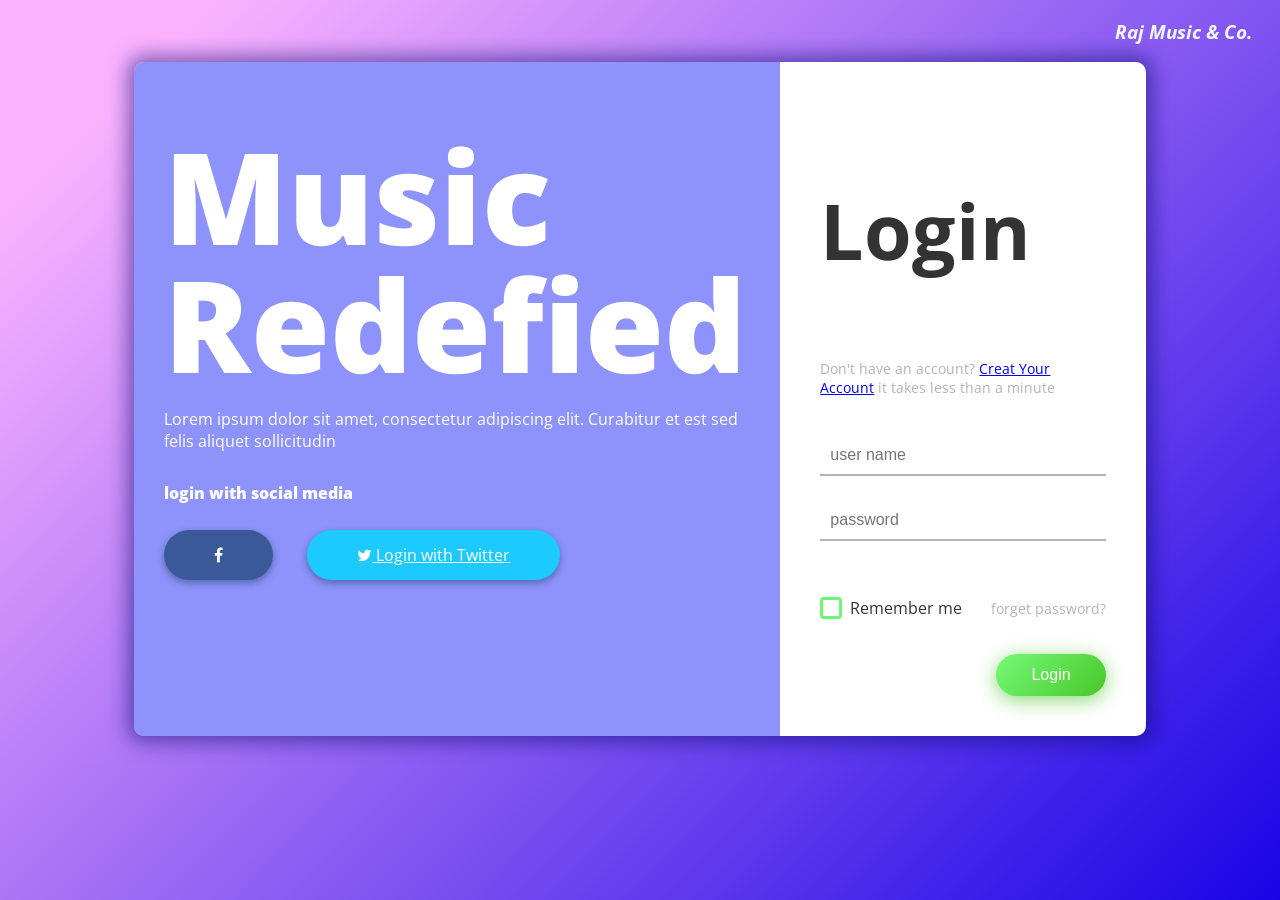
<file: login.html>
<!DOCTYPE html>
<html lang="en" >
<head>
  <meta charset="UTF-8">
  <title>Login Page in HTML with CSS Code Example</title>
  <link href="https://fonts.googleapis.com/css?family=Open+Sans" rel="stylesheet">


<link href="https://maxcdn.bootstrapcdn.com/font-awesome/4.7.0/css/font-awesome.min.css" rel="stylesheet" integrity="sha384-wvfXpqpZZVQGK6TAh5PVlGOfQNHSoD2xbE+QkPxCAFlNEevoEH3Sl0sibVcOQVnN" crossorigin="anonymous"><link rel="stylesheet" href="./style.css">

</head>
<body>
	<h3 style="text-align: right;color: aliceblue;padding-right: 20px;"><i>Raj Music & Co.</i></h3>
<!-- partial:index.partial.html -->
<div class="box-form">
	<div class="left">
		<div class="overlay">
		<h1>Music Redefied</h1>
		<p>Lorem ipsum dolor sit amet, consectetur adipiscing elit.
		Curabitur et est sed felis aliquet sollicitudin</p>
		<span>
			<p>login with social media</p>
			<a href="#"><i class="fa fa-facebook" aria-hidden="true"></i></a>
			<a href="#"><i class="fa fa-twitter" aria-hidden="true"></i> Login with Twitter</a>
		</span>
		</div>
	</div>
	
	
		<div class="right">
		<h5>Login</h5>
		<p>Don't have an account? <a href="#">Creat Your Account</a> it takes less than a minute</p>
		<div class="inputs">
			<input type="text" placeholder="user name">
			<br>
			<input type="password" placeholder="password">
		</div>
			
			<br><br>
			
		<div class="remember-me--forget-password">
				<!-- Angular -->
	<label>
		<input type="checkbox" name="item" checked/>
		<span class="text-checkbox">Remember me</span>
	</label>
			<p>forget password?</p>
		</div>
			
			<br>
			<button>Login</button>
	</div>
	
</div>
<!-- partial -->
  
</body>
</html>
</file>
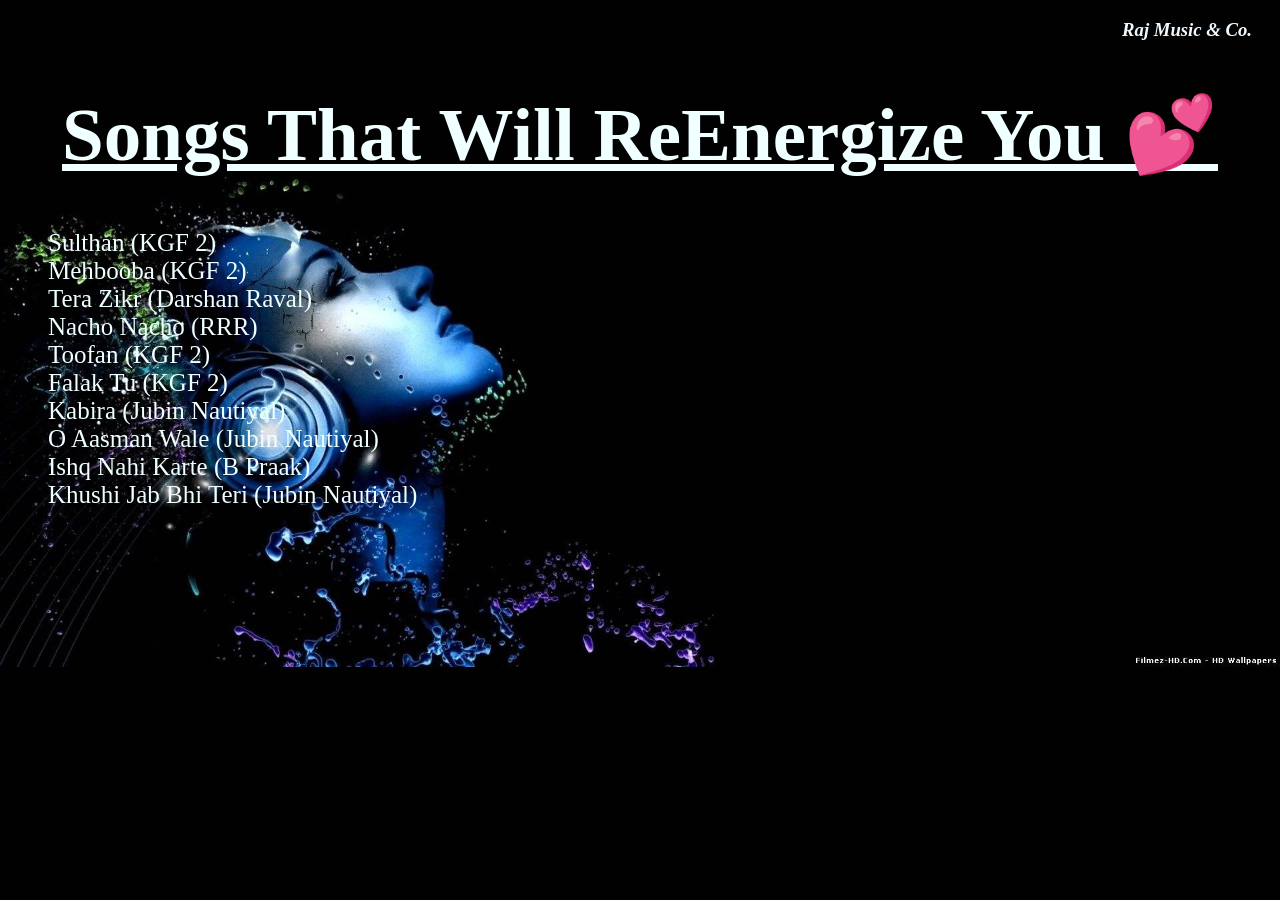
<file: songs.html>
<!DOCTYPE html>
<html lang="en">

<head>
    <meta charset="UTF-8">
    <meta http-equiv="X-UA-Compatible" content="IE=edge">
    <meta name="viewport" content="width=device-width, initial-scale=1.0">
    <title>Songs</title>
    <style>
        .list ul li a {
            text-decoration: none;
            color: azure;
        }
        .list ul li {
            ;
        }
    </style>
</head>

<body
    style="background-image: url(music.jpg);background-position: center;background-size: cover;position: relative;">


    <h3 style="text-align: right;color: aliceblue;padding-right: 20px;"><i>Raj Music & Co.</i></h3>
    <h1 style="font-size: 75px;color: azure;font-family: cursive">
        <center><b><u>Songs That Will ReEnergize You 💕</u></b></center>
    </h1>
    <div class="list">
        <ul style="font-size: 25px;font-family: cursive;">
            <li><a href="https://www.youtube.com/watch?v=Jdt3HEGiOyI&ab_channel=MRTMusic">Sulthan (KGF 2)</a></li>
            <li><a href="https://www.youtube.com/watch?v=weLIci9JtAw&ab_channel=MRTMusic">Mehbooba (KGF 2)</a></li>
            <li><a href="https://www.youtube.com/watch?v=eK0IIyBlYew&ab_channel=SonyMusicIndia">Tera Zikr (Darshan
                    Raval)</a></li>
            <li><a href="https://www.youtube.com/watch?v=sAzlWScHTc4&ab_channel=T-Series">Nacho Nacho (RRR)</a></li>
            <li><a href="https://www.youtube.com/watch?v=1UvB8BzCp9Q&ab_channel=MRTMusic">Toofan (KGF 2)</a></li>
            <li><a href="https://www.youtube.com/watch?v=5CP9fycq8pk&ab_channel=MRTMusic">Falak Tu (KGF 2)</a></li>
            <li><a href="https://www.youtube.com/watch?v=IptC7oeTNkE&ab_channel=T-Series">Kabira (Jubin Nautiyal)</a>
            </li>
            <li><a href="https://www.youtube.com/watch?v=1-H12t6CYrM&ab_channel=T-Series">O Aasman Wale (Jubin
                    Nautiyal)</a></li>
            <li><a href="https://www.youtube.com/watch?v=EriDC-_m6IQ&ab_channel=DRJRecords">Ishq Nahi Karte (B
                    Praak)</a></li>
            <li><a href="https://www.youtube.com/watch?v=c7mWC6CN7kY&ab_channel=T-Series">Khushi Jab Bhi Teri (Jubin
                    Nautiyal)</a></li>
        </ul>
    </div>
</body>

</html>
</file>
<file: style.css>
body {
    background-image: linear-gradient(135deg, #FAB2FF 10%, #1904E5 100%);
    background-size: cover;
    background-repeat: no-repeat;
    background-attachment: fixed;
    font-family: "Open Sans", sans-serif;
    color: #333333;
  }
  
  .box-form {
    margin: 0 auto;
    width: 80%;
    background: #FFFFFF;
    border-radius: 10px;
    overflow: hidden;
    display: flex;
    flex: 1 1 100%;
    align-items: stretch;
    justify-content: space-between;
    box-shadow: 0 0 20px 6px #090b6f85;
  }
  @media (max-width: 980px) {
    .box-form {
      flex-flow: wrap;
      text-align: center;
      align-content: center;
      align-items: center;
    }
  }
  .box-form div {
    height: auto;
  }
  .box-form .left {
    color: #FFFFFF;
    background-size: cover;
    background-repeat: no-repeat;
    background-image: url("https://i.pinimg.com/736x/5d/73/ea/5d73eaabb25e3805de1f8cdea7df4a42--tumblr-backgrounds-iphone-phone-wallpapers-iphone-wallaper-tumblr.jpg");
    overflow: hidden;
  }
  .box-form .left .overlay {
    padding: 30px;
    width: 100%;
    height: 100%;
    background: #5961f9ad;
    overflow: hidden;
    box-sizing: border-box;
  }
  .box-form .left .overlay h1 {
    font-size: 10vmax;
    line-height: 1;
    font-weight: 900;
    margin-top: 40px;
    margin-bottom: 20px;
  }
  .box-form .left .overlay span p {
    margin-top: 30px;
    font-weight: 900;
  }
  .box-form .left .overlay span a {
    background: #3b5998;
    color: #FFFFFF;
    margin-top: 10px;
    padding: 14px 50px;
    border-radius: 100px;
    display: inline-block;
    box-shadow: 0 3px 6px 1px #042d4657;
  }
  .box-form .left .overlay span a:last-child {
    background: #1dcaff;
    margin-left: 30px;
  }
  .box-form .right {
    padding: 40px;
    overflow: hidden;
  }
  @media (max-width: 980px) {
    .box-form .right {
      width: 100%;
    }
  }
  .box-form .right h5 {
    font-size: 6vmax;
    line-height: 0;
  }
  .box-form .right p {
    font-size: 14px;
    color: #B0B3B9;
  }
  .box-form .right .inputs {
    overflow: hidden;
  }
  .box-form .right input {
    width: 100%;
    padding: 10px;
    margin-top: 25px;
    font-size: 16px;
    border: none;
    outline: none;
    border-bottom: 2px solid #B0B3B9;
  }
  .box-form .right .remember-me--forget-password {
    display: flex;
    justify-content: space-between;
    align-items: center;
  }
  .box-form .right .remember-me--forget-password input {
    margin: 0;
    margin-right: 7px;
    width: auto;
  }
  .box-form .right button {
    float: right;
    color: #fff;
    font-size: 16px;
    padding: 12px 35px;
    border-radius: 50px;
    display: inline-block;
    border: 0;
    outline: 0;
    box-shadow: 0px 4px 20px 0px #49c628a6;
    background-image: linear-gradient(135deg, #70F570 10%, #49C628 100%);
  }
  
  label {
    display: block;
    position: relative;
    margin-left: 30px;
  }
  
  label::before {
    content: ' \f00c';
    position: absolute;
    font-family: FontAwesome;
    background: transparent;
    border: 3px solid #70F570;
    border-radius: 4px;
    color: transparent;
    left: -30px;
    transition: all 0.2s linear;
  }
  
  label:hover::before {
    font-family: FontAwesome;
    content: ' \f00c';
    color: #fff;
    cursor: pointer;
    background: #70F570;
  }
  
  label:hover::before .text-checkbox {
    background: #70F570;
  }
  
  label span.text-checkbox {
    display: inline-block;
    height: auto;
    position: relative;
    cursor: pointer;
    transition: all 0.2s linear;
  }
  
  label input[type="checkbox"] {
    display: none;
  }
</file>
